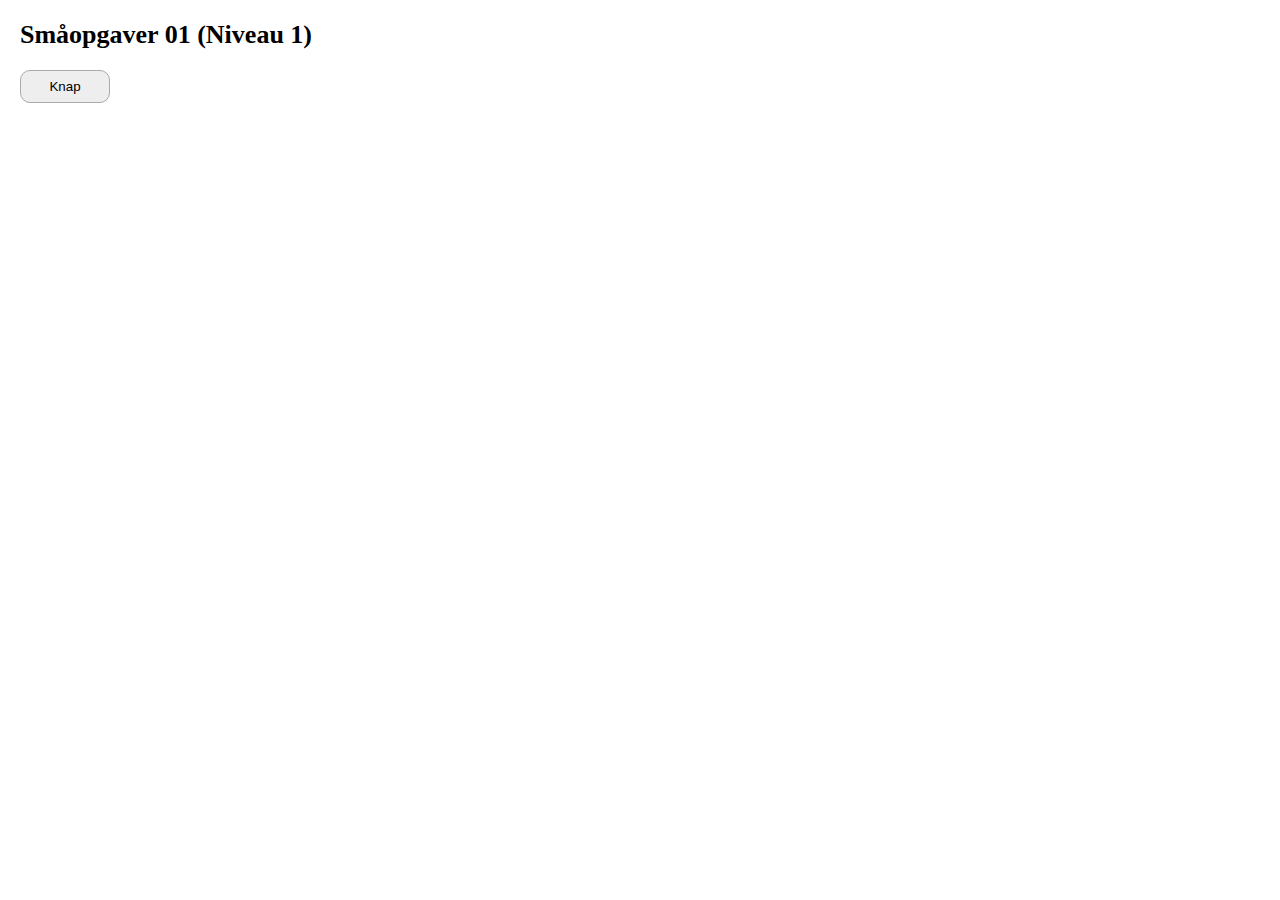
<file: Opgaver/Niveau1/01/index.html>
<!DOCTYPE html>
<html lang="en">

<head>
	<meta charset="UTF-8">
	<meta name="viewport" content="width=device-width, initial-scale=1.0">
	<meta http-equiv="X-UA-Compatible" content="ie=edge">
	<link rel="stylesheet" href="css/style.css">
	<script src="js/index.js" defer></script>
	<title>Småopgaver 01 (Niveau 1)</title>
</head>

<body>
	<h1>Småopgaver 01 (Niveau 1)</h1>

	<button class="normal" id="myButton" value="Hover" onmouseover="mouseOver()" onmouseout="mouseOut()">Knap</button>



</body>

</html>
</file>
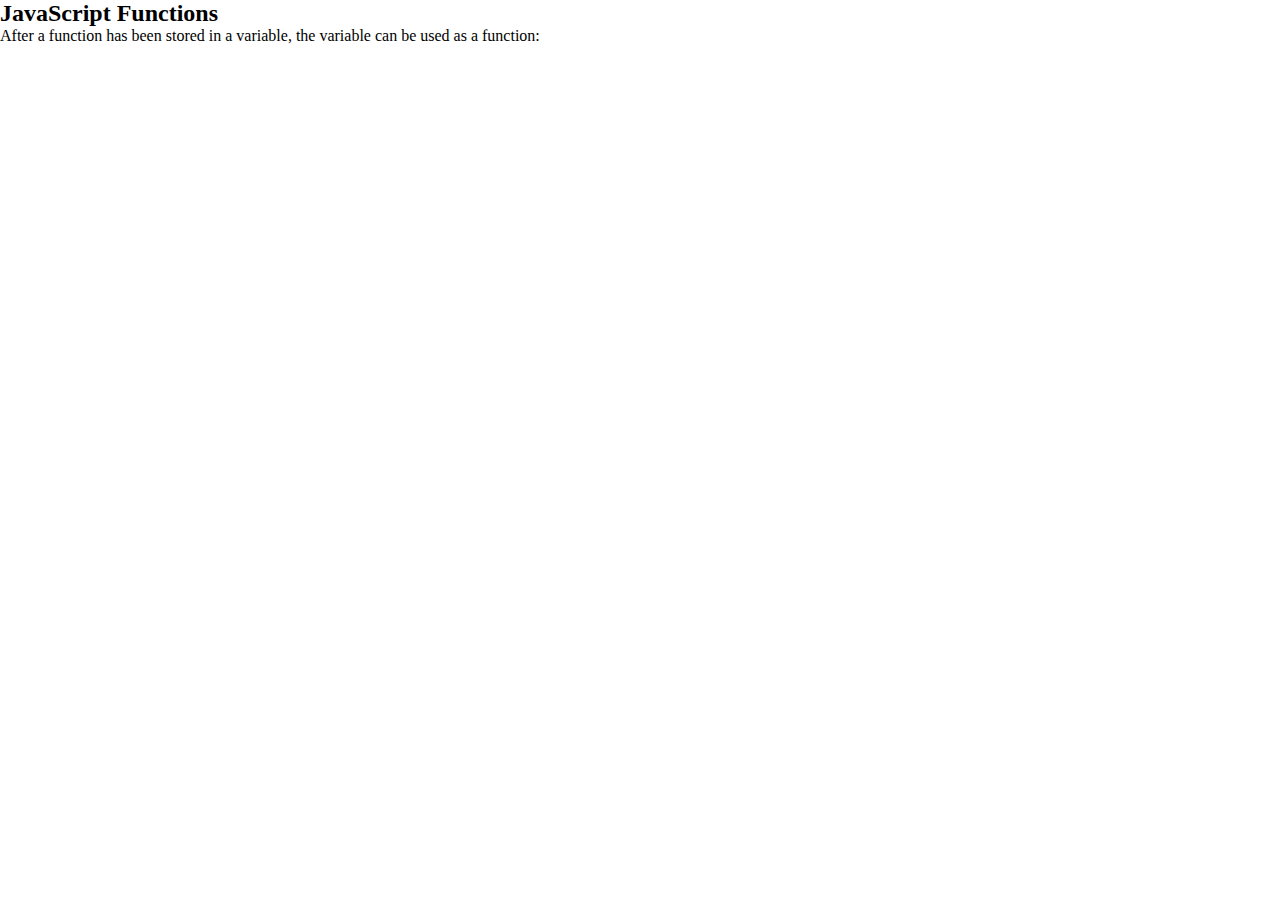
<file: Opgaver/Niveau1/02/index.html>
<!DOCTYPE html>
<html lang="en">

<head>
    <meta charset="UTF-8">
    <meta name="viewport" content="width=device-width, initial-scale=1.0">
    <meta http-equiv="X-UA-Compatible" content="ie=edge">
    <link rel="stylesheet" href="css/style.css">
    <script src="js/index.js" defer></script>
    <title>Småopgaver 02 (Niveau 1)</title>
</head>

<body>



    <h2>JavaScript Functions</h2>
    <p>After a function has been stored in a variable,
        the variable can be used as a function:</p>

    <p id="demo"></p>




</body>

</html>
</file>
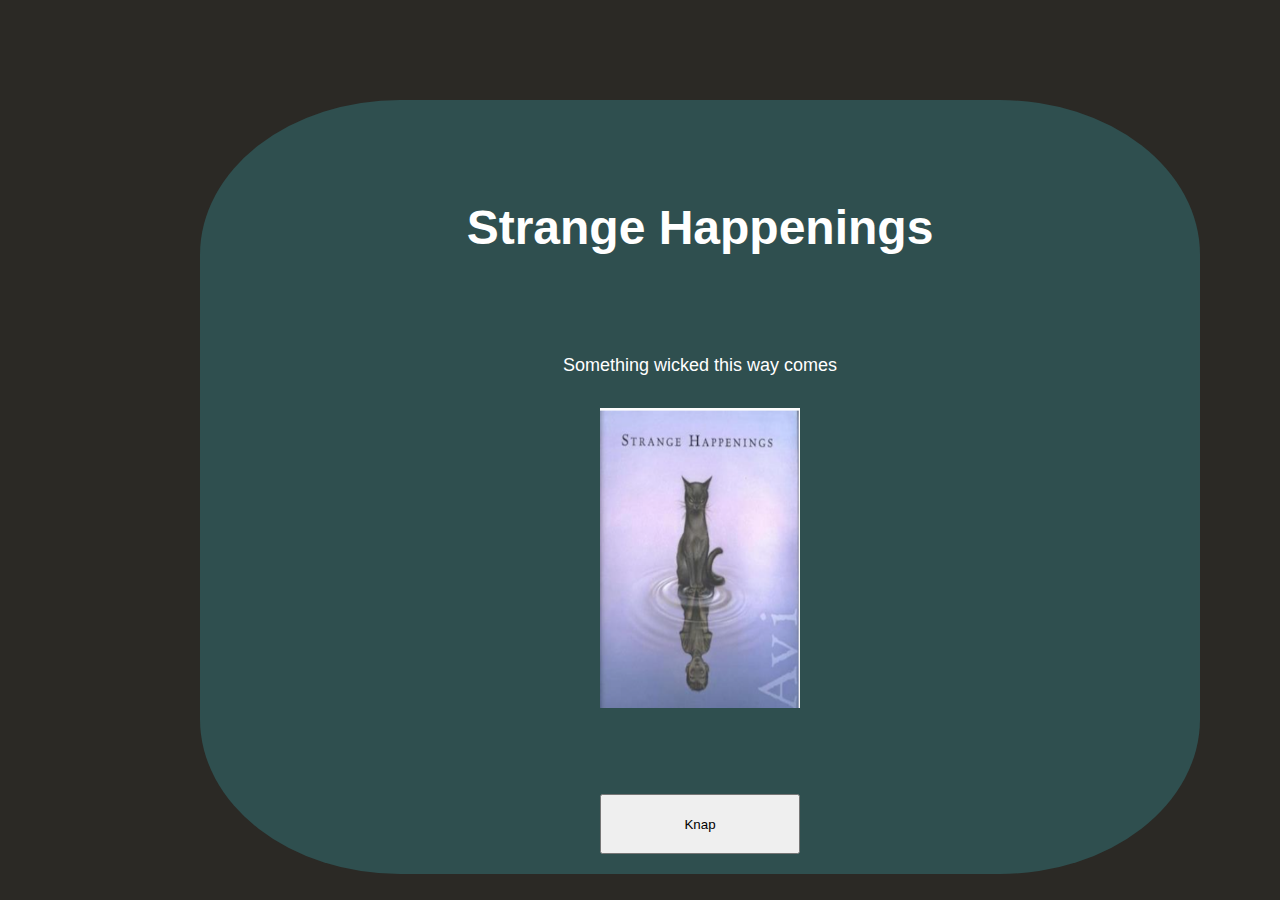
<file: Opgaver/Niveau1/03/index.html>
<!DOCTYPE html>
<html lang="en">

<head>
    <meta charset="UTF-8">
    <meta name="viewport" content="width=device-width, initial-scale=1.0">
    <link rel="stylesheet" href="css/style.css">
    <script src="script/script.js" defer></script>
    <title>opgave 1 og 3</title>
</head>

<body>

    <div id="wrapper">
        <article>
            <h1 class="headline">Strange Happenings</h1>

            <p class="bodycopy">Something wicked this way comes</p>
        </article>

        <img class="picture" src="img/Skærmbillede 2025-01-30 kl. 11.04.44.png" alt="billede">
        <img hidden src="img/Skærmbillede 2025-01-30 kl. 13.49.49.png" alt="">

        <button class="strange1" id="myButton">Knap</button>

    </div>
</body>

</html>
</file>
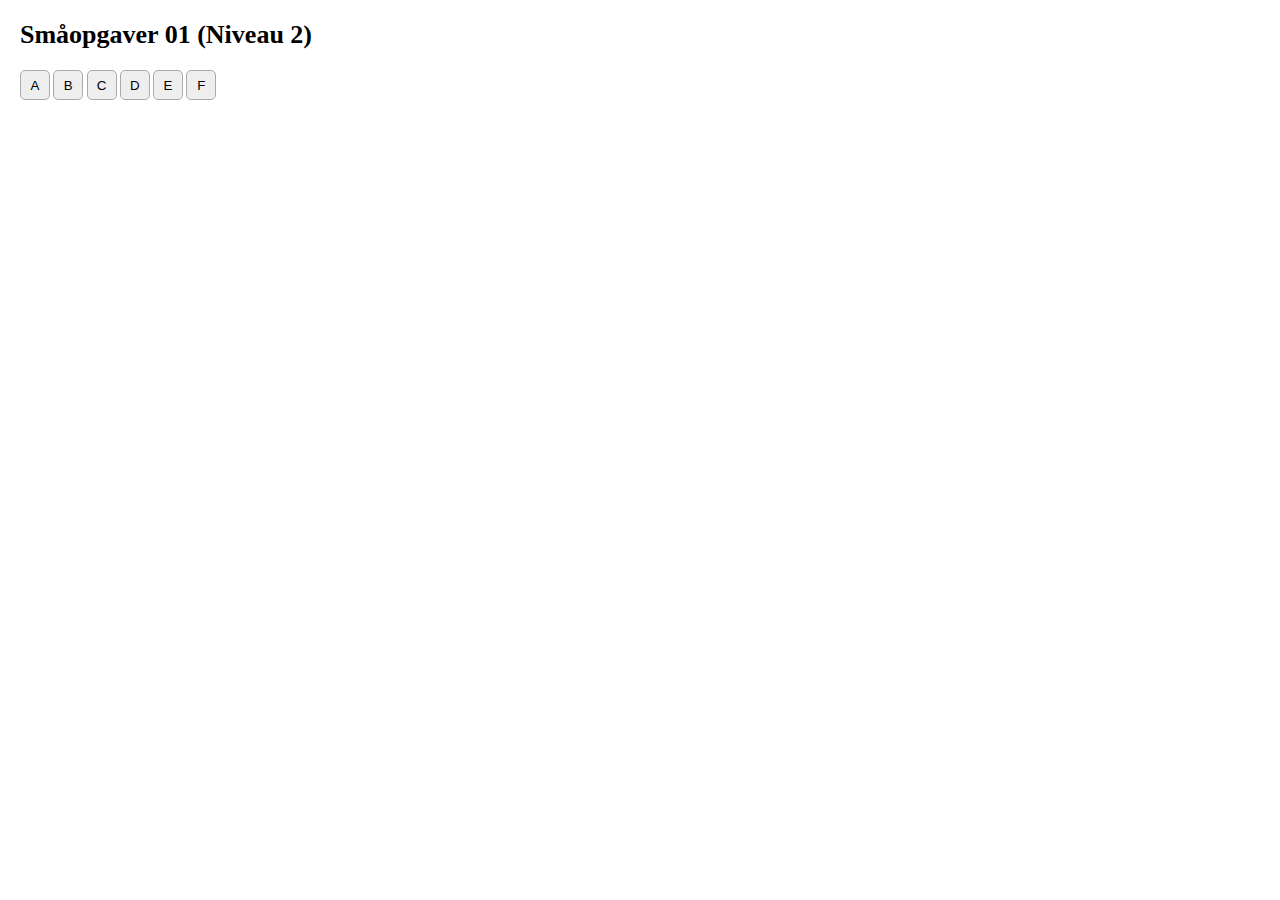
<file: Opgaver/Niveau2/01/index.html>
<!DOCTYPE html>
<html lang="en">
<head>
	<meta charset="UTF-8">
	<meta name="viewport" content="width=device-width, initial-scale=1.0">
	<meta http-equiv="X-UA-Compatible" content="ie=edge">
	<link rel="stylesheet" href="css/style.css">
	<script src="script.js" defer></script>
	<title>Småopgaver 01 (Niveau 2)</title>
</head>
<body>
	<h1>Småopgaver 01 (Niveau 2)</h1>

	<div id="buttons">
		<button>A</button>
		<button>B</button>
		<button>C</button>
		<button>D</button>
		<button>E</button>
		<button>F</button>
	</div>

	
</body>
</html>
</file>
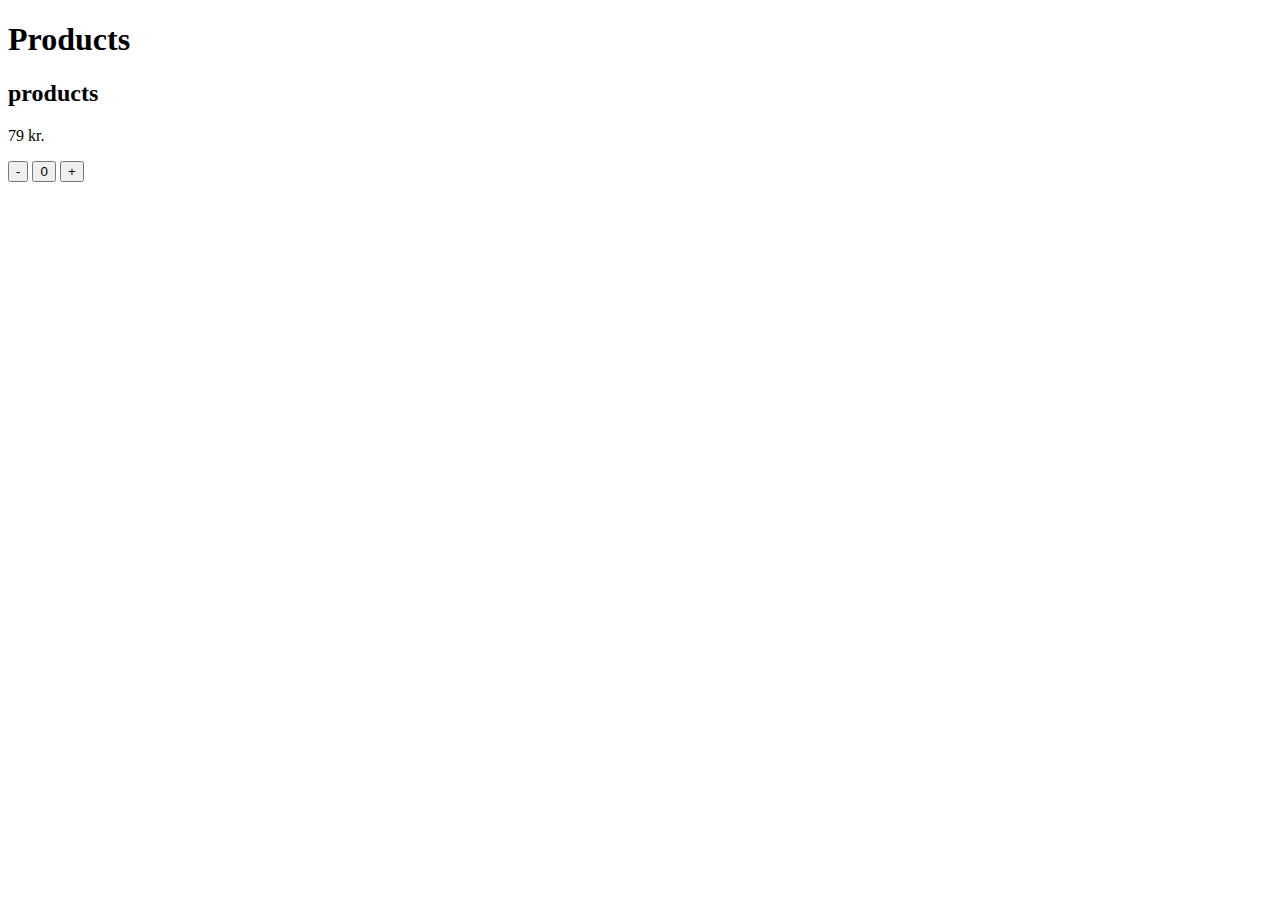
<file: Opgaver/Niveau2/02/index.html>
<!DOCTYPE html>
<html lang="en">
<head>
    <meta charset="UTF-8">
    <meta name="viewport" content="width=device-width, initial-scale=1.0">
    <title>Document</title>
</head>
<body>
    <section aria-labelledby="sect-headline">
        <h1 id="sect-headline">Products</h1>
        <div>
            <article class="card">
                <h2 class="">products</h2>
                <p class="card__price"><span class="card__price-value">79 </span>kr.</p>
                <button class="card__decrease">-</button>
                <button class="card__item-count">0</button>
                <button class="card__increase">+</button>

            </article>
        </div>

    </section>
</body>
</html>
</file>
<file: Opgaver/Niveau1/01/css/style.css>
* {
  padding: 0;
  margin: 0;
}

body {
  font-family: Verdana;
  font-size: 13px;
  margin: 20px;
}

h1 {
  margin: 20px 0px;
}

h2 {
  margin: 20px 0px;
}

h3 {
  margin: 20px 0px;
}

hr {
  margin: 30px 0px;
}

p {
  margin-bottom: 20px;
}

label {
  display: block;
  font-weight: bold;
  margin-bottom: 4px;
}

label em {
  font-weight: normal;
  color: #aaa;
  padding-left: 20px;
}

#myButton {
  padding: 8px;
  width: 90px;
  background-color: #eee;
  border: 1px solid #aaa;
  border-radius: 10px;
}

#myButton:focus {
  outline: none;
}
</file>
<file: Opgaver/Niveau1/02/css/style.css>
* {
  padding: 0;
  margin: 0;
  box-sizing: border-box;
}

.picture {
    margin-left: 100px;
  padding: 0 auto;
  max-width: 200px;
  height: 100px;
  overflow: hidden;
}
</file>
<file: Opgaver/Niveau1/03/css/style.css>
* {
  padding: 0;
  margin: 0;
  box-sizing: border-box;
}
body {
  font-family: Arial, Helvetica, sans-serif;
  background-color: rgb(43, 41, 37);
}
#wrapper {
  margin-top: 100px;
  background-color: darkslategrey;
  margin-left: 200px;
  display: flex;
  flex-direction: column;
  max-width: 1000px;
  align-items: center;
  box-shadow: black;
  border-radius: 20%;
}
h1 {
  color: white;
  text-align: center;
  margin-top: 100px;
  font-size: 48px;
  font-family: Arial, Helvetica, sans-serif;
}
p {
  color: white;
  text-align: center;
  margin-top: 100px;
  font-size: 18px;
}
img {
  justify-content: center;
  margin-top: 2em;
  max-width: 200px;
  height: 300px;
  overflow: hidden;
  margin-bottom: 1em;
}

.strange1 {
  width: 200px;
  height: 60px;
  margin-top: 70px;
  align-self: center;
  margin-bottom: 1.5em;
  

  overflow: hidden;
}
</file>
<file: Opgaver/Niveau2/01/css/style.css>
* {
	padding: 0;
	margin: 0;
}

body {
	font-family: Verdana;
	font-size: 13px;
	margin: 20px;
}

h1 {
	margin: 20px 0px;
}

h2 {
	margin: 20px 0px;
}

h3 {
	margin: 20px 0px;
}

hr {
	margin: 30px 0px;
}

p {
	margin-bottom: 20px;
}

label {
	display: block;
	font-weight: bold;
	margin-bottom: 4px;
}

	label em {
		font-weight: normal;
		color: #aaa;
		padding-left: 20px;
	}

#buttons button {
	width: 30px;
	height: 30px;
	background-color: #eee;
	border: 1px solid #aaa;
	border-radius: 5px;
}

#buttons button:focus {
	outline: none;
}
#buttons button.active {
	background-color: #7f7; /* Skift farve for den valgte knap */
	color: black;
}
</file>
